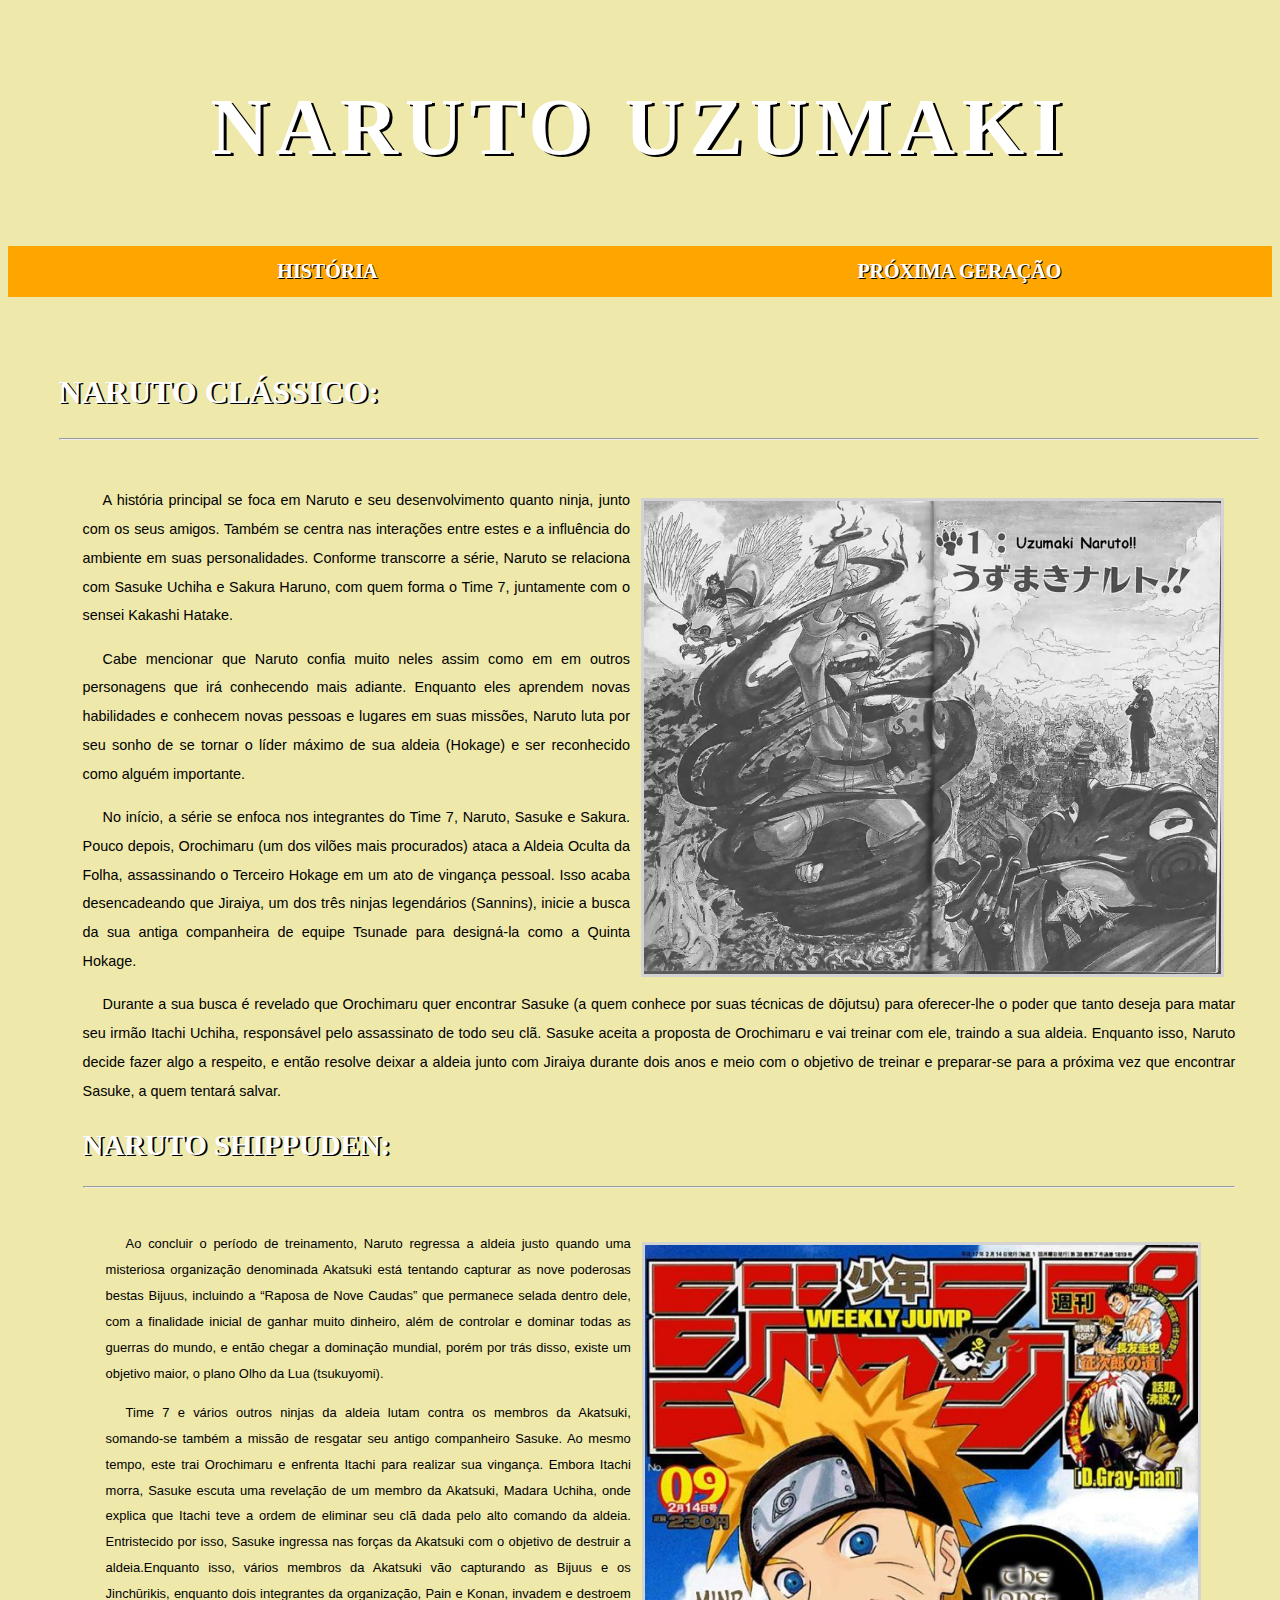
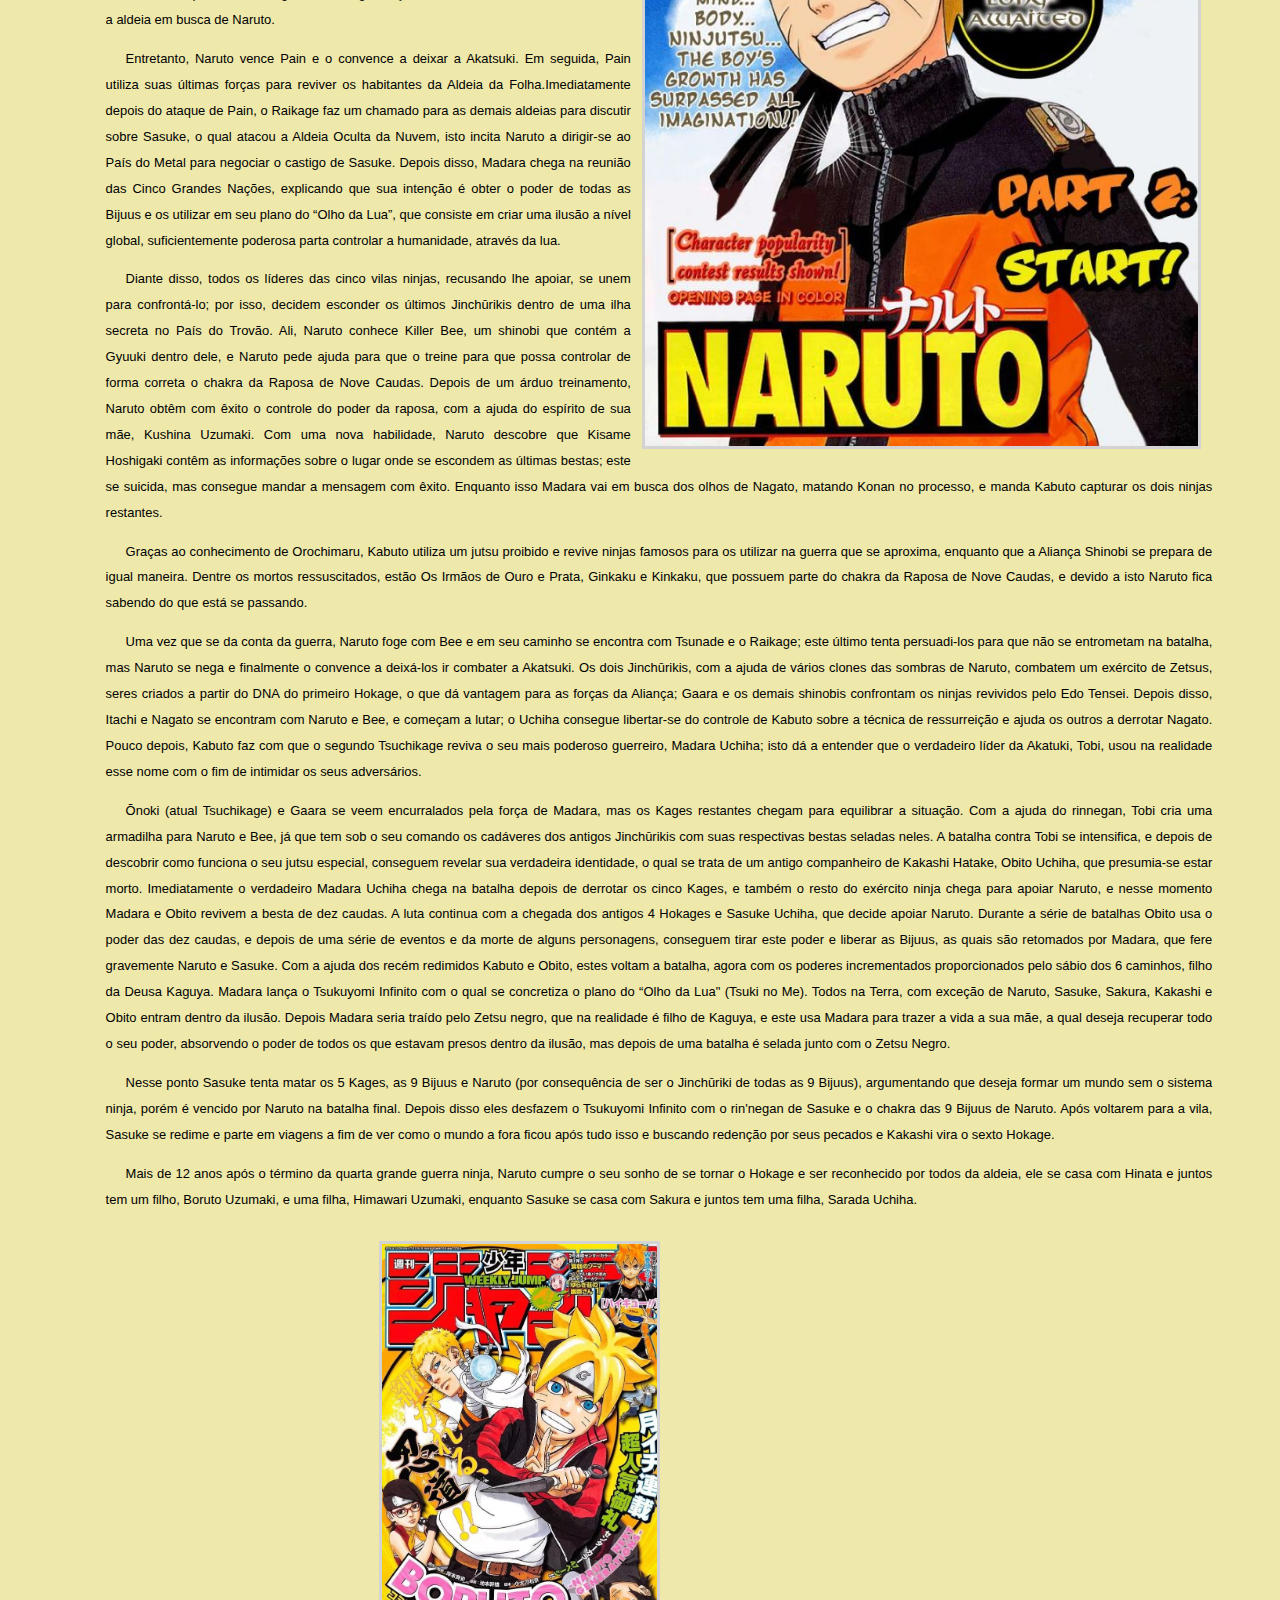
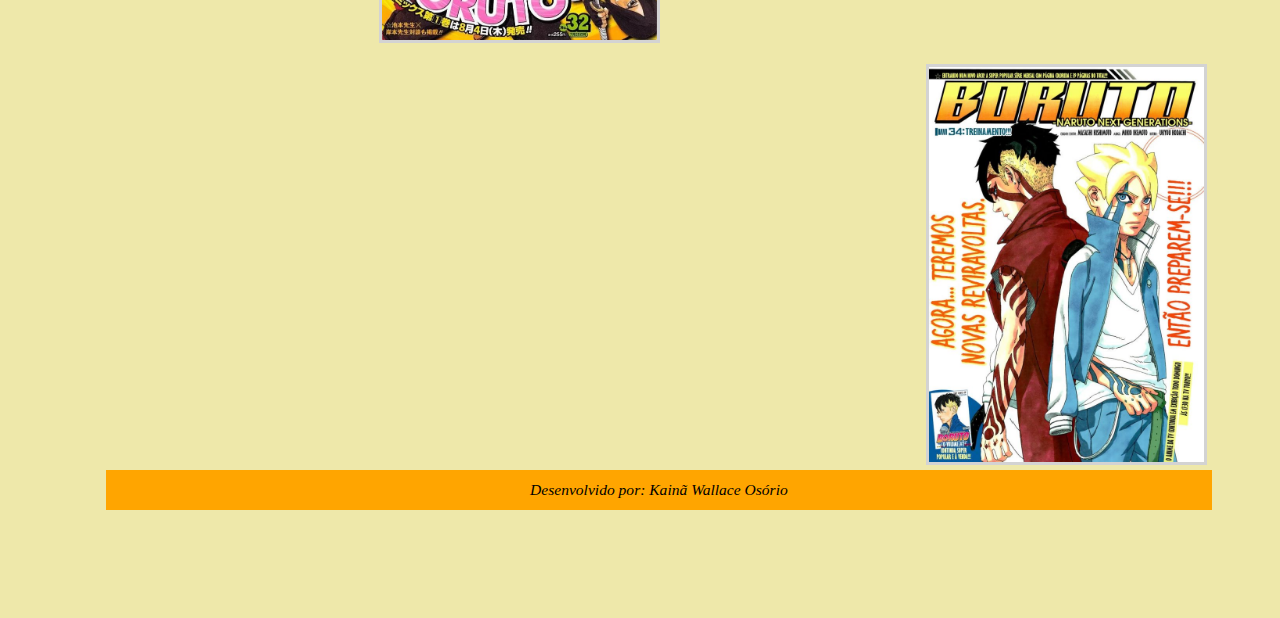
<file: historia.html>
<!DOCTYPE html>
<html lang="pt-br">
<head>
	<title>História</title>
	<meta charset="utf-8">
	<meta name="description" content="Historia do naruto e do seu filho Boruto">
	<link rel="stylesheet" type="text/css" href="historia.css">
</head> 
<body>       
	<header>
		<h1>NARUTO UZUMAKI</h1>
	</header>
	<ul>
		<li><a href="historia.html" target="_blanck">HISTÓRIA</a></li>
		<li><a href="proximageracao.html" target="_blanck">PRÓXIMA GERAÇÃO</a></li>
	</ul>
	<div id="texto">
		<h2>NARUTO CLÁSSICO:</h2><hr>
			<div id="primeiro_manga">
			<p><img src="primeiro_manga.png" alt="NARUTO CLÁSSICO"/>
			<p>A história principal se foca em Naruto e seu desenvolvimento quanto ninja, junto com os seus amigos. Também se centra nas interações entre estes e a influência do ambiente em suas personalidades. Conforme transcorre a série, Naruto se relaciona com Sasuke Uchiha e Sakura Haruno, com quem forma o Time 7, juntamente com o sensei Kakashi Hatake.</p>
			<p>Cabe mencionar que Naruto confia muito neles assim como em em outros personagens que irá conhecendo mais adiante. Enquanto eles aprendem novas habilidades e conhecem novas pessoas e lugares em suas missões, Naruto luta por seu sonho de se tornar o líder máximo de sua aldeia (Hokage) e ser reconhecido como alguém importante.</p>
			<p>No início, a série se enfoca nos integrantes do Time 7, Naruto, Sasuke e Sakura. Pouco depois, Orochimaru (um dos vilões mais procurados) ataca a Aldeia Oculta da Folha, assassinando o Terceiro Hokage em um ato de vingança pessoal. Isso acaba desencadeando que Jiraiya, um dos três ninjas legendários (Sannins), inicie a busca da sua antiga companheira de equipe Tsunade para designá-la como a Quinta Hokage.</p>
			<p>Durante a sua busca é revelado que Orochimaru quer encontrar Sasuke (a quem conhece por suas técnicas de dōjutsu) para oferecer-lhe o poder que tanto deseja para matar seu irmão Itachi Uchiha, responsável pelo assassinato de todo seu clã. Sasuke aceita a proposta de Orochimaru e vai treinar com ele, traindo a sua aldeia. Enquanto isso, Naruto decide fazer algo a respeito, e então resolve deixar a aldeia junto com Jiraiya durante dois anos e meio com o objetivo de treinar e preparar-se para a próxima vez que encontrar Sasuke, a quem tentará salvar.</p>
		<h2>NARUTO SHIPPUDEN:</h2><hr>
		<div id="primeiro_manga_shippuden">
		<p><img src="primeiro_manga_shippuden.png" alt="NARUTO SHIPPUDEN">
		<p>Ao concluir o período de treinamento, Naruto regressa a aldeia justo quando uma misteriosa organização denominada Akatsuki está tentando capturar as nove poderosas bestas Bijuus, incluindo a “Raposa de Nove Caudas” que permanece selada dentro dele, com a finalidade inicial de ganhar muito dinheiro, além de controlar e dominar todas as guerras do mundo, e então chegar a dominação mundial, porém por trás disso, existe um objetivo maior, o plano Olho da Lua (tsukuyomi).</p>
		<p>Time 7 e vários outros ninjas da aldeia lutam contra os membros da Akatsuki, somando-se também a missão de resgatar seu antigo companheiro Sasuke. Ao mesmo tempo, este trai Orochimaru e enfrenta Itachi para realizar sua vingança. Embora Itachi morra, Sasuke escuta uma revelação de um membro da Akatsuki, Madara Uchiha, onde explica que Itachi teve a ordem de eliminar seu clã dada pelo alto comando da aldeia. Entristecido por isso, Sasuke ingressa nas forças da Akatsuki com o objetivo de destruir a aldeia.Enquanto isso, vários membros da Akatsuki vão capturando as Bijuus e os Jinchūrikis, enquanto dois integrantes da organização, Pain e Konan, invadem e destroem a aldeia em busca de Naruto.</p>
		<p>Entretanto, Naruto vence Pain e o convence a deixar a Akatsuki. Em seguida, Pain utiliza suas últimas forças para reviver os habitantes da Aldeia da Folha.Imediatamente depois do ataque de Pain, o Raikage faz um chamado para as demais aldeias para discutir sobre Sasuke, o qual atacou a Aldeia Oculta da Nuvem, isto incita Naruto a dirigir-se ao País do Metal para negociar o castigo de Sasuke. Depois disso, Madara chega na reunião das Cinco Grandes Nações, explicando que sua intenção é obter o poder de todas as Bijuus e os utilizar em seu plano do “Olho da Lua”, que consiste em criar uma ilusão a nível global, suficientemente poderosa parta controlar a humanidade, através da lua.</p>
		<p>Diante disso, todos os líderes das cinco vilas ninjas, recusando lhe apoiar, se unem para confrontá-lo; por isso, decidem esconder os últimos Jinchūrikis dentro de uma ilha secreta no País do Trovão. Ali, Naruto conhece Killer Bee, um shinobi que contém a Gyuuki dentro dele, e Naruto pede ajuda para que o treine para que possa controlar de forma correta o chakra da Raposa de Nove Caudas. Depois de um árduo treinamento, Naruto obtêm com êxito o controle do poder da raposa, com a ajuda do espírito de sua mãe, Kushina Uzumaki. Com uma nova habilidade, Naruto descobre que Kisame Hoshigaki contêm as informações sobre o lugar onde se escondem as últimas bestas; este se suicida, mas consegue mandar a mensagem com êxito. Enquanto isso Madara vai em busca dos olhos de Nagato, matando Konan no processo, e manda Kabuto capturar os dois ninjas restantes.</p>
		<p>Graças ao conhecimento de Orochimaru, Kabuto utiliza um jutsu proibido e revive ninjas famosos para os utilizar na guerra que se aproxima, enquanto que a Aliança Shinobi se prepara de igual maneira. Dentre os mortos ressuscitados, estão Os Irmãos de Ouro e Prata, Ginkaku e Kinkaku, que possuem parte do chakra da Raposa de Nove Caudas, e devido a isto Naruto fica sabendo do que está se passando.</p>
		<p>Uma vez que se da conta da guerra, Naruto foge com Bee e em seu caminho se encontra com Tsunade e o Raikage; este último tenta persuadi-los para que não se entrometam na batalha, mas Naruto se nega e finalmente o convence a deixá-los ir combater a Akatsuki. Os dois Jinchūrikis, com a ajuda de vários clones das sombras de Naruto, combatem um exército de Zetsus, seres criados a partir do DNA do primeiro Hokage, o que dá vantagem para as forças da Aliança; Gaara e os demais shinobis confrontam os ninjas revividos pelo Edo Tensei. Depois disso, Itachi e Nagato se encontram com Naruto e Bee, e começam a lutar; o Uchiha consegue libertar-se do controle de Kabuto sobre a técnica de ressurreição e ajuda os outros a derrotar Nagato. Pouco depois, Kabuto faz com que o segundo Tsuchikage reviva o seu mais poderoso guerreiro, Madara Uchiha; isto dá a entender que o verdadeiro líder da Akatuki, Tobi, usou na realidade esse nome com o fim de intimidar os seus adversários.</p>
		<p>Ōnoki (atual Tsuchikage) e Gaara se veem encurralados pela força de Madara, mas os Kages restantes chegam para equilibrar a situação. Com a ajuda do rinnegan, Tobi cria uma armadilha para Naruto e Bee, já que tem sob o seu comando os cadáveres dos antigos Jinchūrikis com suas respectivas bestas seladas neles. A batalha contra Tobi se intensifica, e depois de descobrir como funciona o seu jutsu especial, conseguem revelar sua verdadeira identidade, o qual se trata de um antigo companheiro de Kakashi Hatake, Obito Uchiha, que presumia-se estar morto. Imediatamente o verdadeiro Madara Uchiha chega na batalha depois de derrotar os cinco Kages, e também o resto do exército ninja chega para apoiar Naruto, e nesse momento Madara e Obito revivem a besta de dez caudas. A luta continua com a chegada dos antigos 4 Hokages e Sasuke Uchiha, que decide apoiar Naruto. Durante a série de batalhas Obito usa o poder das dez caudas, e depois de uma série de eventos e da morte de alguns personagens, conseguem tirar este poder e liberar as Bijuus, as quais são retomados por Madara, que fere gravemente Naruto e Sasuke. Com a ajuda dos recém redimidos Kabuto e Obito, estes voltam a batalha, agora com os poderes incrementados proporcionados pelo sábio dos 6 caminhos, filho da Deusa Kaguya. Madara lança o Tsukuyomi Infinito com o qual se concretiza o plano do “Olho da Lua" (Tsuki no Me). Todos na Terra, com exceção de Naruto, Sasuke, Sakura, Kakashi e Obito entram dentro da ilusão. Depois Madara seria traído pelo Zetsu negro, que na realidade é filho de Kaguya, e este usa Madara para trazer a vida a sua mãe, a qual deseja recuperar todo o seu poder, absorvendo o poder de todos os que estavam presos dentro da ilusão, mas depois de uma batalha é selada junto com o Zetsu Negro.</p>
		<p>Nesse ponto Sasuke tenta matar os 5 Kages, as 9 Bijuus e Naruto (por consequência de ser o Jinchūriki de todas as 9 Bijuus), argumentando que deseja formar um mundo sem o sistema ninja, porém é vencido por Naruto na batalha final. Depois disso eles desfazem o Tsukuyomi Infinito com o rin'negan de Sasuke e o chakra das 9 Bijuus de Naruto. Após voltarem para a vila, Sasuke se redime e parte em viagens a fim de ver como o mundo a fora ficou após tudo isso e buscando redenção por seus pecados e Kakashi vira o sexto Hokage. </p>
		<p>Mais de 12 anos após o término da quarta grande guerra ninja, Naruto cumpre o seu sonho de se tornar o Hokage e ser reconhecido por todos da aldeia, ele se casa com Hinata e juntos tem um filho, Boruto Uzumaki, e uma filha, Himawari Uzumaki, enquanto Sasuke se casa com Sakura e juntos tem uma filha, Sarada Uchiha.</p>
	<div id="holder">
	<div id="familia_naruto">
	<img src="familia_naruto.png"/>
	</div>
	<div id="protagonista">
	<img src="protagonistas.png"/>
	</div>
	</div>
	<footer>
		<address> Desenvolvido por: Kainã Wallace Osório</address>
	</footer>   
</body>
</html>
</file>
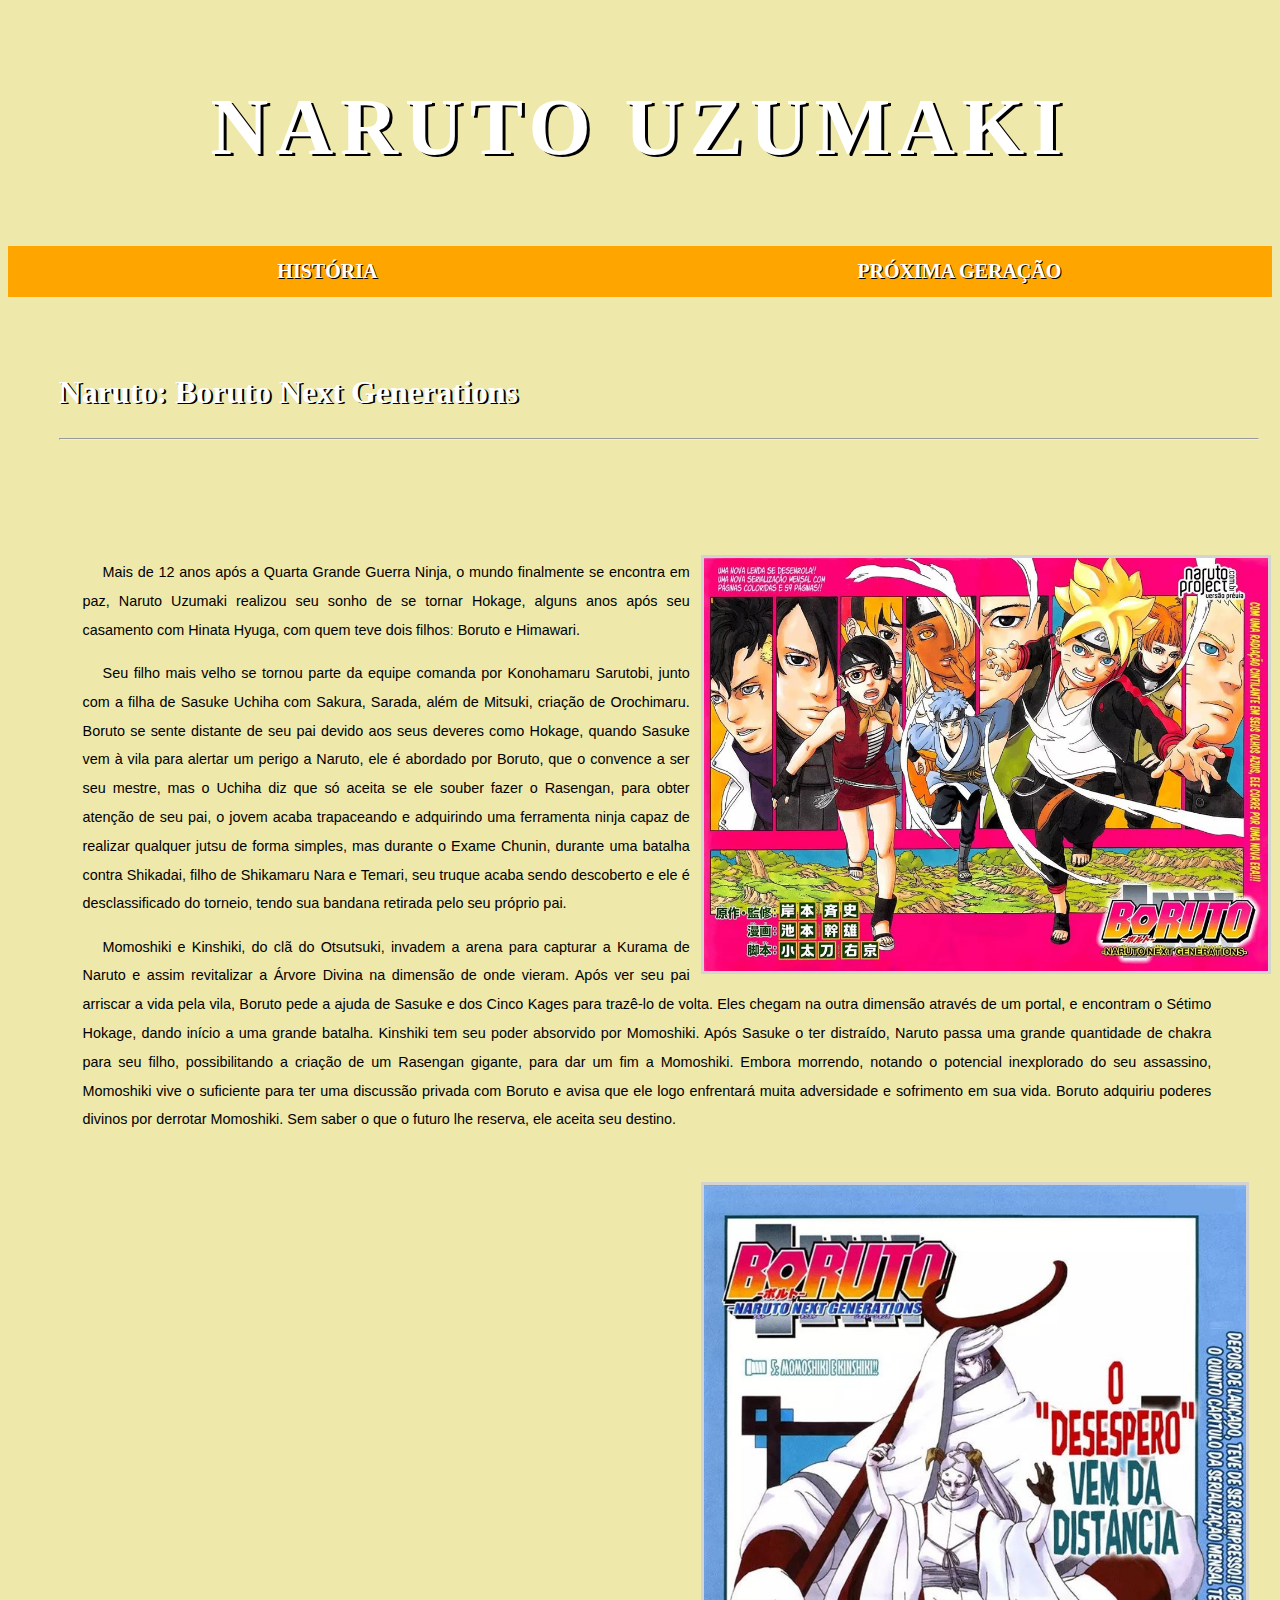
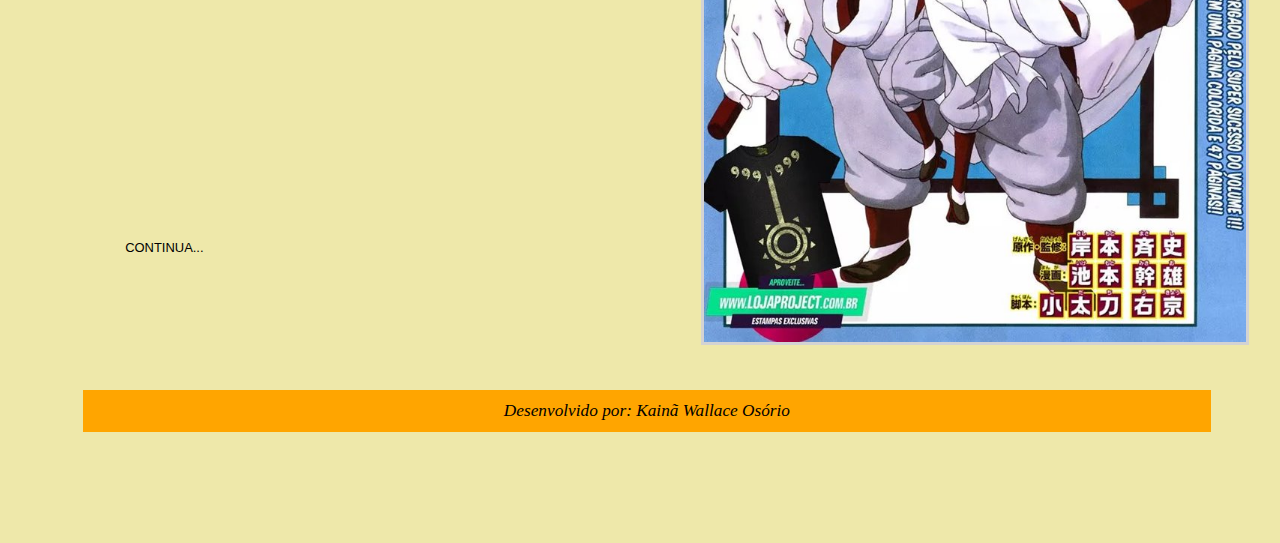
<file: proximageracao.html>
<!DOCTYPE html>
<html lang="pt-br">
<head>
	<title>Boruto Próxima Geração</title>
	<meta charset="utf-8">
	<meta name="description" content="Historia do naruto e do seu filho Boruto">
	<link rel="stylesheet" type="text/css" href="proximageracao.css">
</head> 
<body>       
	<header>
		<h1>NARUTO UZUMAKI</h1>
	</header>
	<ul>
		<li><a href="historia.html" target="_blanck">HISTÓRIA</a></li>
		<li><a href="proximageracao.html" target="_blanck">PRÓXIMA GERAÇÃO</a></li>
	</ul>  
	<div id="texto">
		<h2>Naruto: Boruto Next Generations</h2><hr>
		<div id="boruto">
		<img src="boruto.png" alt="Naruto: Boruto Next Generations">
		<p>Mais de 12 anos após a Quarta Grande Guerra Ninja, o mundo finalmente se encontra em paz, Naruto Uzumaki realizou seu sonho de se tornar Hokage, alguns anos após seu casamento com Hinata Hyuga, com quem teve dois filhosː Boruto e Himawari.</p>
		<p>Seu filho mais velho se tornou parte da equipe comanda por Konohamaru Sarutobi, junto com a filha de Sasuke Uchiha com Sakura, Sarada, além de Mitsuki, criação de Orochimaru. Boruto se sente distante de seu pai devido aos seus deveres como Hokage, quando Sasuke vem à vila para alertar um perigo a Naruto, ele é abordado por Boruto, que o convence a ser seu mestre, mas o Uchiha diz que só aceita se ele souber fazer o Rasengan, para obter atenção de seu pai, o jovem acaba trapaceando e adquirindo uma ferramenta ninja capaz de realizar qualquer jutsu de forma simples, mas durante o Exame Chunin, durante uma batalha contra Shikadai, filho de Shikamaru Nara e Temari, seu truque acaba sendo descoberto e ele é desclassificado do torneio, tendo sua bandana retirada pelo seu próprio pai.</p>
		<p> Momoshiki e Kinshiki, do clã do Otsutsuki, invadem a arena para capturar a Kurama de Naruto e assim revitalizar a Árvore Divina na dimensão de onde vieram. Após ver seu pai arriscar a vida pela vila, Boruto pede a ajuda de Sasuke e dos Cinco Kages para trazê-lo de volta. Eles chegam na outra dimensão através de um portal, e encontram o Sétimo Hokage, dando início a uma grande batalha. Kinshiki tem seu poder absorvido por Momoshiki. Após Sasuke o ter distraído, Naruto passa uma grande quantidade de chakra para seu filho, possibilitando a criação de um Rasengan gigante, para dar um fim a Momoshiki. Embora morrendo, notando o potencial inexplorado do seu assassino, Momoshiki vive o suficiente para ter uma discussão privada com Boruto e avisa que ele logo enfrentará muita adversidade e sofrimento em sua vida. Boruto adquiriu poderes divinos por derrotar Momoshiki. Sem saber o que o futuro lhe reserva, ele aceita seu destino.</P>
		<div id="momoshiki">
		<img src="momoshiki_kinshiki.png" />
		<div style='position:relative; padding-bottom:calc(56.00% + 44px)'><iframe src='https://gfycat.com/ifr/AromaticRelievedHedgehog' frameborder='0' scrolling='no' width='50%' height='100%' style='position:absolute;top:0;left:0;' allowfullscreen></iframe></div><p> <a href="https://gfycat.com/aromaticrelievedhedgehog"></a></p>
		
		<p>CONTINUA...</p>
	</div>
	<footer>
		<address>Desenvolvido por: Kainã Wallace Osório</address>
	</footer>   
</body>
</html>
</file>
<file: historia.css>
body{
  background-color:#EEE8AA;
}
h1{
  font-family: 'Agency FB';
  font-size: 500%;
  color: white;
  text-shadow: 3px 2px black;
  letter-spacing: 7px;
}
ul{
  list-style-type: none;
  margin: 0;
  padding: 0;
  background-color:#FFA500;
  position: sticky;
  top: 0;
  align-items: center;
  display: flex;
  text-shadow: 1px 1px black;

}
ul li{
  float: left;
  text-align: center;
  width: 100%;
  font-family: 'Agency FB';
  font-size: 20px;
  text-decoration: none;
  font-weight: bold;
}
ul li a{
  display: inline-block;
  color: white;
  text-align: center;
  padding: 14px 16px;
  width: 96%
}
ul a{
  text-decoration: none;
}
ul li a:hover{
  background-color: white;
  color:#FF4500;
  text-decoration: none;
  transition-duration: 0.5s;
}
header{
  background-size: cover;
  background-position: center;
  background-repeat: no-repeat;
  max-width: 100%;
  color: #f1f1f1;
  display: flex;
  flex-direction: column;
  text-align: center;
  padding: 20px;
}
}
#primeiro_manga{
  text-align: justify;
  float:left;
  padding: 3%;
  width: 94%;
  margin-right: 0%;
  margin-bottom: 3%;
  margin-top: 6%;
  font-size: 90%;
}
#primeiro_manga_shippuden{
  text-align: justify;
  float:left;
  padding: 3%;
  width: 96%;
  margin-right: 0%;
  margin-bottom: 3%;
  font-size: 80%;
}
.holder {
    display: flex;
    justify-content: center;
}
#familia_naruto {
  width: 550px;
  margin: 10px;
  float:left;
  
}
#protagonista{
  width: 550px;
  bottom: 40px;
  float:right;
}
#primeiro_manga, #primeiro_manga_shippuden{
  font-family: 'Agency FB';
  padding: 2%;
  color: black;
  height: 30%;
  font-size: 90%;
}
#primeiro_manga h3, #primeiro_manga_shippuden h3{
  font-family: 'Agency FB';
  text-align: center;
  font-size: 120%;
  color: black;
}
#primeiro_manga p, #primeiro_manga_shippuden p{
  color: black;
  text-indent: 0px;
  font-family: arial;
  line-height: 15px;
}
#primeiro_manga img, #primeiro_manga_shippuden  img{
  width: 50%;
  float: right;
  margin:1%;
  border: #D3D3D3 solid;
}
#texto {
  width: 95%;
  float: left;
  align-items: center;
  margin: 4%;
}
h2{
  color:white;
  font-family: 'Agency FB';
  font-weight: bold;
  font-size: 200%;
  align-items: center;
  display: flex;
  text-shadow: 2px 1px black;
}
#texto p{
 color: black;
 text-indent: 20px;
 font-family: arial;
 line-height: 200%;
 text-align: justify;
}
footer{
  text-align: center;
  padding: 1%;
  font-size: 120%;
  background-color:#FFA500;
  color:black;
  clear: both;
  font-family: 'Agency FB';
}
</file>
<file: proximageracao.css>
body{
  background-color:#EEE8AA;
}
h1{
  font-family: 'Agency FB';
  font-size: 500%;
  color: white;
  text-shadow: 3px 2px black;
  letter-spacing: 7px;
}
ul{
  list-style-type: none;
  margin: 0;
  padding: 0;
  background-color:#FFA500;
  position: sticky;
  top: 0;
  align-items: center;
  display: flex;
  text-shadow: 1px 1px black;

}
ul li{
  float: left;
  text-align: center;
  width: 100%;
  font-family: 'Agency FB';
  font-size: 20px;
  text-decoration: none;
  font-weight: bold;
}
ul li a{
  display: inline-block;
  color: white;
  text-align: center;
  padding: 14px 16px;
  width: 96%
}
ul a{
  text-decoration: none;
}
ul li a:hover{
  background-color: white;
  color:#FF4500;
  text-decoration: none;
  transition-duration: 0.5s;
}
header{
  background-size: cover;
  background-position: center;
  background-repeat: no-repeat;
  max-width: 100%;
  color: #f1f1f1;
  display: flex;
  flex-direction: column;
  text-align: center;
  padding: 20px;
}
#boruto{
  text-align: justify;
  float:left;
  padding: 3%;
  width: 94%;
  margin-right: 0%;
  margin-bottom: 3%;
  margin-top: 6%;
  font-size: 90%;
}
#momoshiki{
  text-align: justify;
  float:left;
  padding: 3%;
  width: 96%;
  margin-right: 0%;
  margin-bottom: 1%;
  font-size: 80%;
}
#boruto, #momoshiki{
  font-family: 'Agency FB';
  padding: 2%;
  color: black;
  height: 30%;
  font-size: 90%;
}
#boruto h3, #momoshiki h3{
  font-family: 'Agency FB';
  text-align: center;
  font-size: 110%;
  color: black;
}
#boruto p, #momoshiki p{
  color: black;
  text-indent: 0px;
  font-family: arial;
  line-height: 15px;
}
#boruto img, #momoshiki  img{
  width:50%;
  float: right;
  margin:1%;
  border: #D3D3D3 solid;
  margin-right:-60px;
}
#texto {
  width: 95%;
  float: left;
  align-items: center;
  margin: 4%;
}
h2{
  color:white;
  font-family: 'Agency FB';
  font-weight: bold;
  font-size: 200%;
  align-items: center;
  display: flex;
  text-shadow: 2px 1px black;
}
#texto p{
 color: black;
 text-indent: 20px;
 font-family: arial;
 line-height: 200%;
 text-align: justify;
}
footer{
  text-align: center;
  padding: 1%;
  font-size: 120%;
  background-color:#FFA500;
  color:black;
  clear: both;
  font-family: 'Agency FB';
}
</file>
